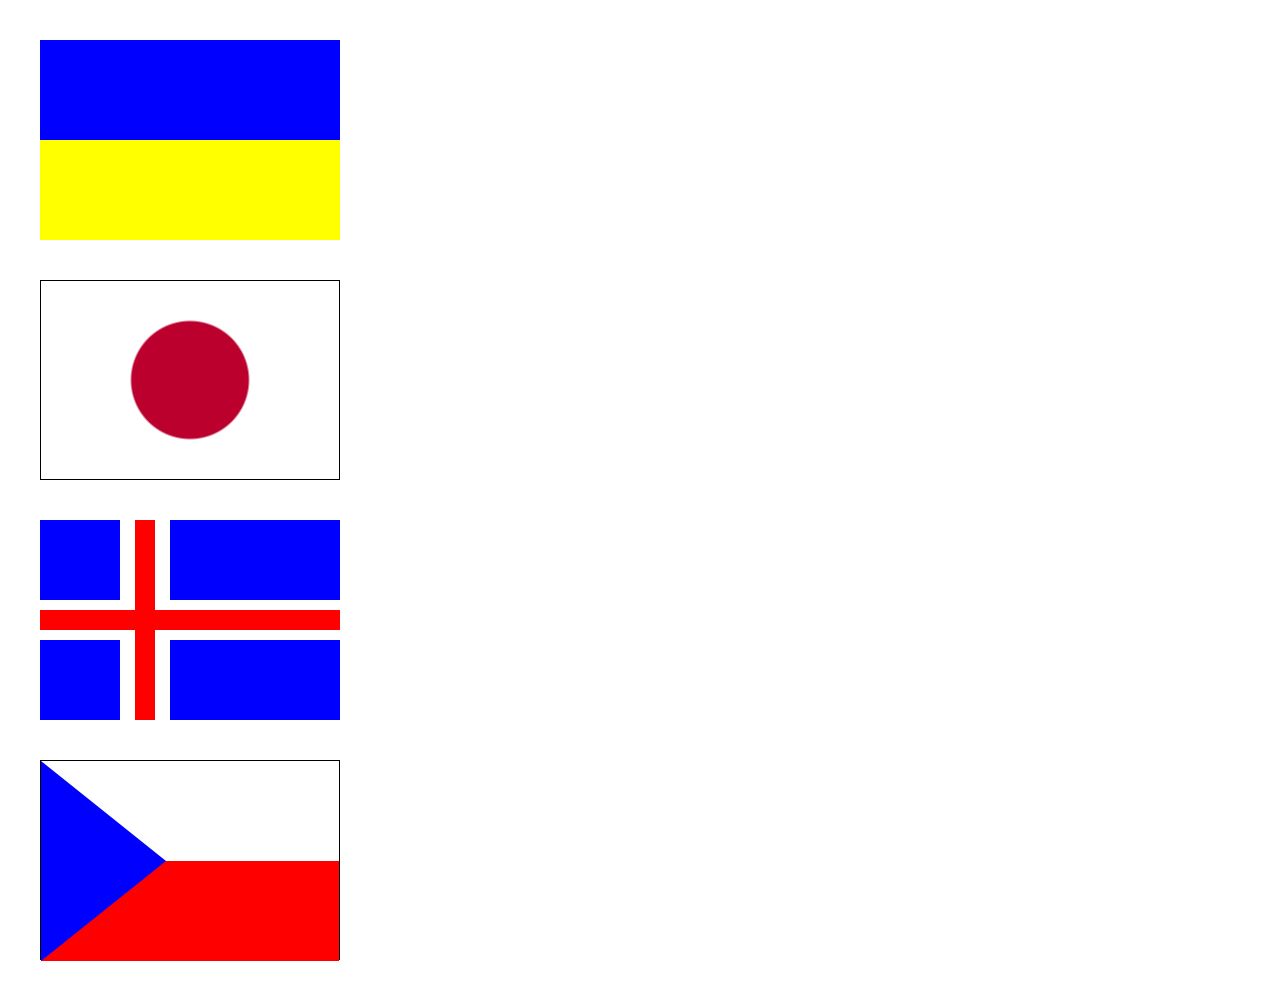
<file: task1/index.html>
<!DOCTYPE html>
<html lang="en">

<head>
    <meta charset="UTF-8">
    <meta http-equiv="X-UA-Compatible" content="IE=edge">
    <meta name="viewport" content="width=device-width, initial-scale=1.0">
    <link rel="stylesheet" href="./css/style.css">
    <title>Task 1</title>
</head>

<body>
    <ul class="flags">
        <li class="ukraine">
            <div class="ukraine_flag-blue"></div>
            <div class="ukraine_flag-yellow"></div>
        </li>
        <li class="japan">
            <div class="japan_flag"></div>
        </li>
        <li class="iceland">
            <div class="iceland_flag"></div>
        </li>
        <li class="czech">
            <div class="czech_flag-white"></div>
            <div class="czech_flag-red"></div>
        </li>
    </ul>

</body>

</html>
</file>
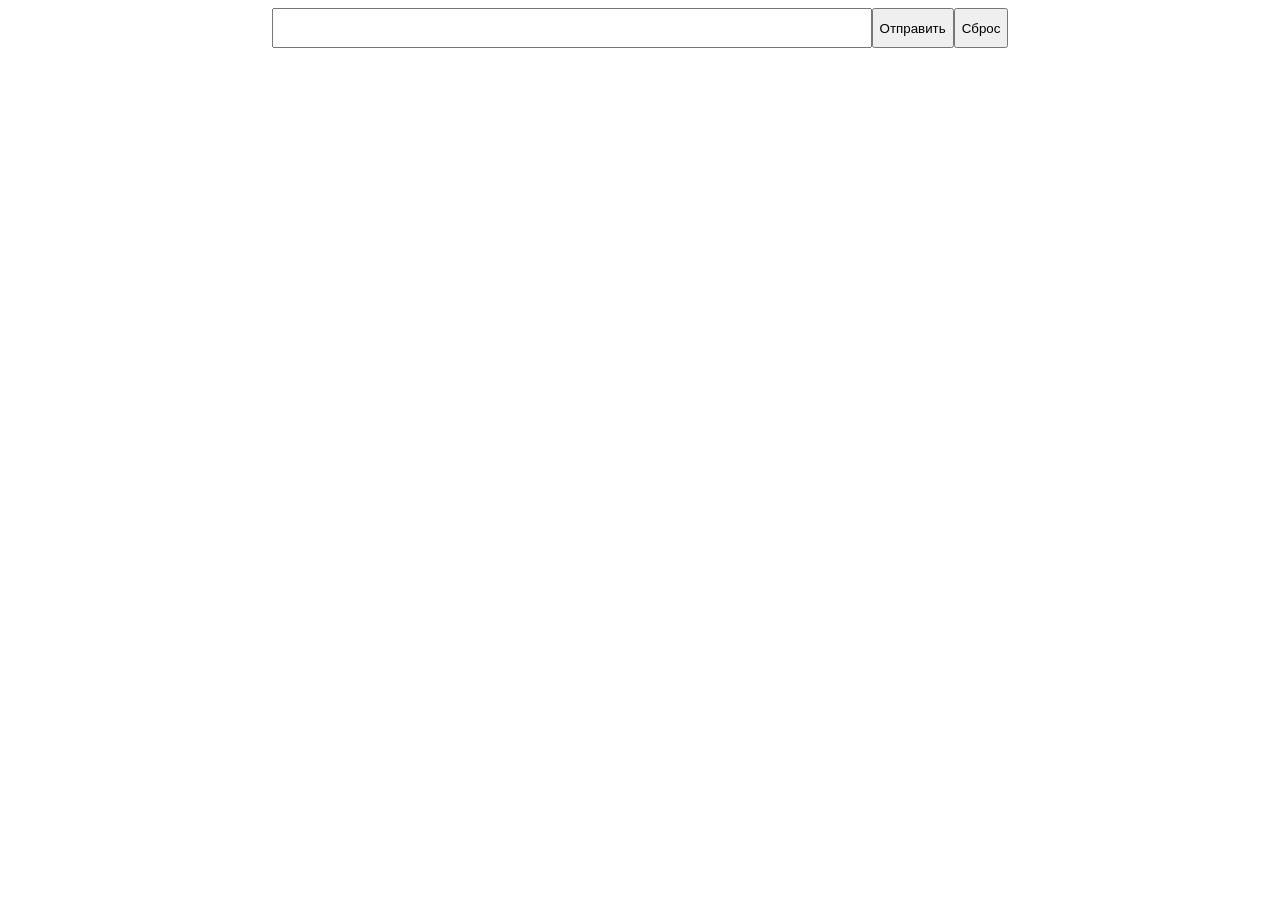
<file: test3/build/index.html>
<!doctype html><html lang="en"><head><meta charset="UTF-8"><meta name="viewport" content="width=device-width,initial-scale=1"><meta http-equiv="X-UA-Compatible" content="ie=edge"><title>Task 3</title><link href="main.0.d406bc35d8a0ec6b701a.css" rel="stylesheet"></head><form class="input-form" id="input-form"><input name="query" id="js-input" class="inputCountry"> <button class="button-send">Отправить</button> <button class="button-cancel" id="button-cancel">Сброс</button></form><p id="checkbox-checked" class="checkbox-checked"></p><ul id="js-articles" class="articles-list"></ul></html><script src="runtime.1ee16c2201d417984a0f.js"></script><script src="vendors.45b08e3c56deeddab2f7.js"></script><script src="main.208403bd18b555e2d5b6.js"></script>
</file>
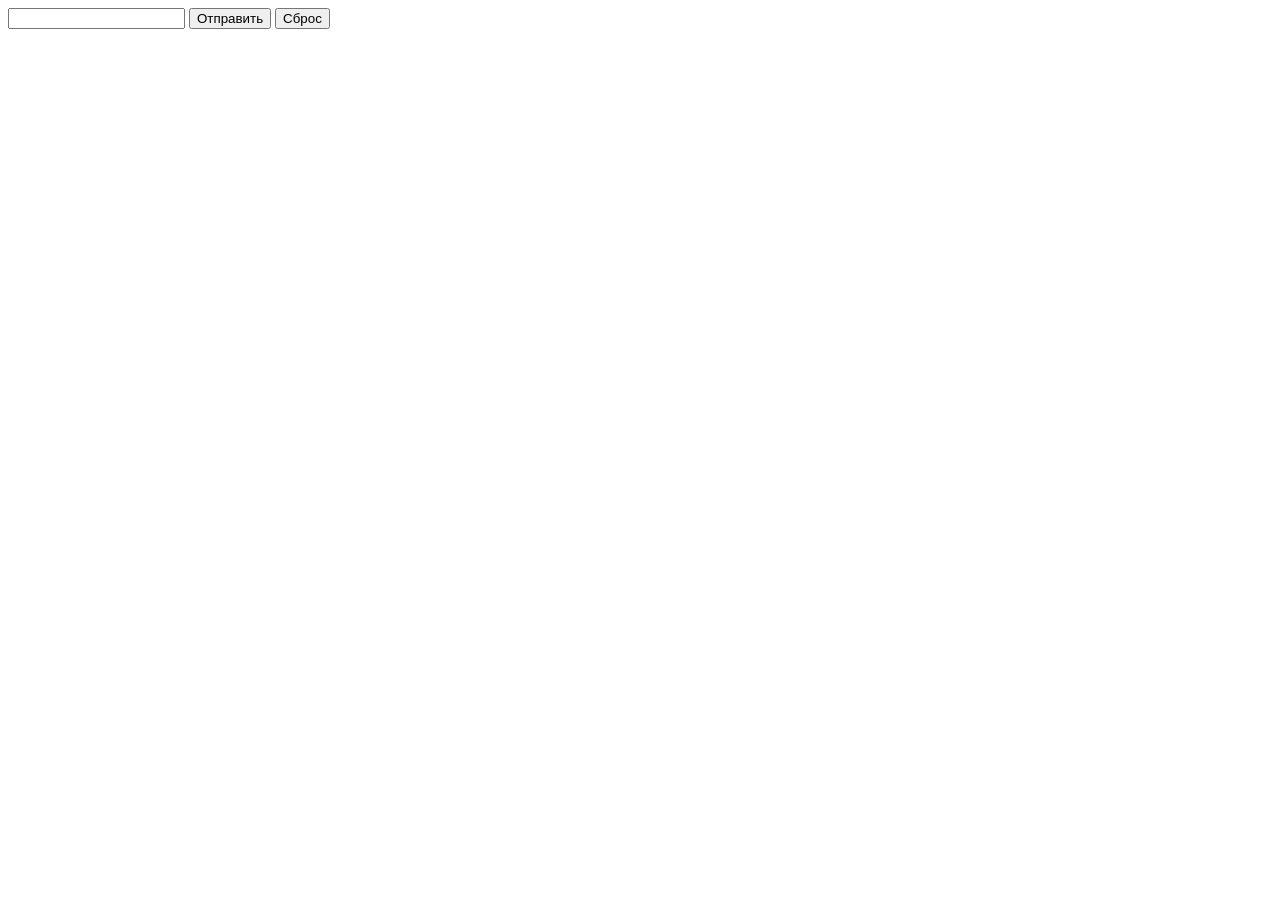
<file: test3/src/index.html>
<!DOCTYPE html>
<html lang="en">

<head>
  <meta charset="UTF-8" />
  <meta name="viewport" content="width=device-width, initial-scale=1.0" />
  <meta http-equiv="X-UA-Compatible" content="ie=edge" />
  <title>Task 3</title>

</head>
<form class="input-form" id="input-form">
  <input type="text" name="query" id="js-input" class="inputCountry"></input>
  <button class="button-send">Отправить</button>
  <button class="button-cancel" id="button-cancel">Сброс</button>
</form>
<p id="checkbox-checked" class="checkbox-checked"></p>

<ul id="js-articles" class="articles-list"></ul>

</body>

</html>
</file>
<file: task1/css/style.css>
html {
    box-sizing: border-box;
}

*,
*::before,
*::after {
box-sizing: inherit;
}

body {
    margin: 0;
}

ul {
    padding: 0;
    margin: 0;
}

li {
    list-style: none;
    margin: 0 0 40px 40px;
    width: 300px;
}

.flags {
    margin-top: 40px;
}

/* ukraine */

.ukraine_flag-blue {
    height: 100px;
    background-color: #0000ff;
}

.ukraine_flag-yellow {
    height: 100px;
    background-color: #ffff00;
}

/* japan */

.japan_flag {
    height: 200px;
    background: radial-gradient(circle, #bc002d 58px, #ffffff 60px);
    border: 1px solid #000000;
}

/* iceland_flag */

.iceland_flag {
    height: 200px;
    background:
        linear-gradient(#0000ff,#0000ff) 0 0 / 80px 80px,
        linear-gradient(#0000ff,#0000ff) 0 100% / 80px 80px,
        linear-gradient(#0000ff,#0000ff) 100% 0 / 170px 80px,
        linear-gradient(#0000ff,#0000ff) 100% 100% / 170px 80px,
        linear-gradient(#ff0000,#ff0000)   95px 0 / 20px 100%,
        linear-gradient(#ff0000,#ff0000)   0 90px / 100% 20px;
    background-repeat:no-repeat;
}

/* czech */

.czech {
	height: 200px;
    position: relative;
    border: 1px solid #000000;
}

.czech_flag-white {
	height: 100px;
}

.czech_flag-red {
	height: 100px;
	background-color: #ff0000;
}

.czech_flag-white:after {
	position: absolute;
	content: "";
	display: block;
	top: 0;
	width: 0;
	height: 0;
	border-left: 125px solid #0000ff;
	border-top: 100px solid transparent;
	border-bottom: 100px solid transparent; 
}
</file>
<file: test3/build/main.0.d406bc35d8a0ec6b701a.css>
html{box-sizing:border-box}*,:after,:before{box-sizing:inherit}p{margin:0}.inputCountry{font-size:24px;width:600px;height:40px}.input-form{display:flex;justify-content:center}.country-name{display:flex;font-size:22px;margin:0}.last_par{margin-bottom:40px}.flex-text{list-style:none;font-size:23px}.flex-container{display:flex;margin:0 auto}.articles-list{font-size:24px;list-style:none}.checkbox{width:18px;height:18px;margin:0 10px 0 0}.checkbox-checked{position:absolute;top:19px;font-size:20px;font-weight:800;padding-left:40px}
</file>
